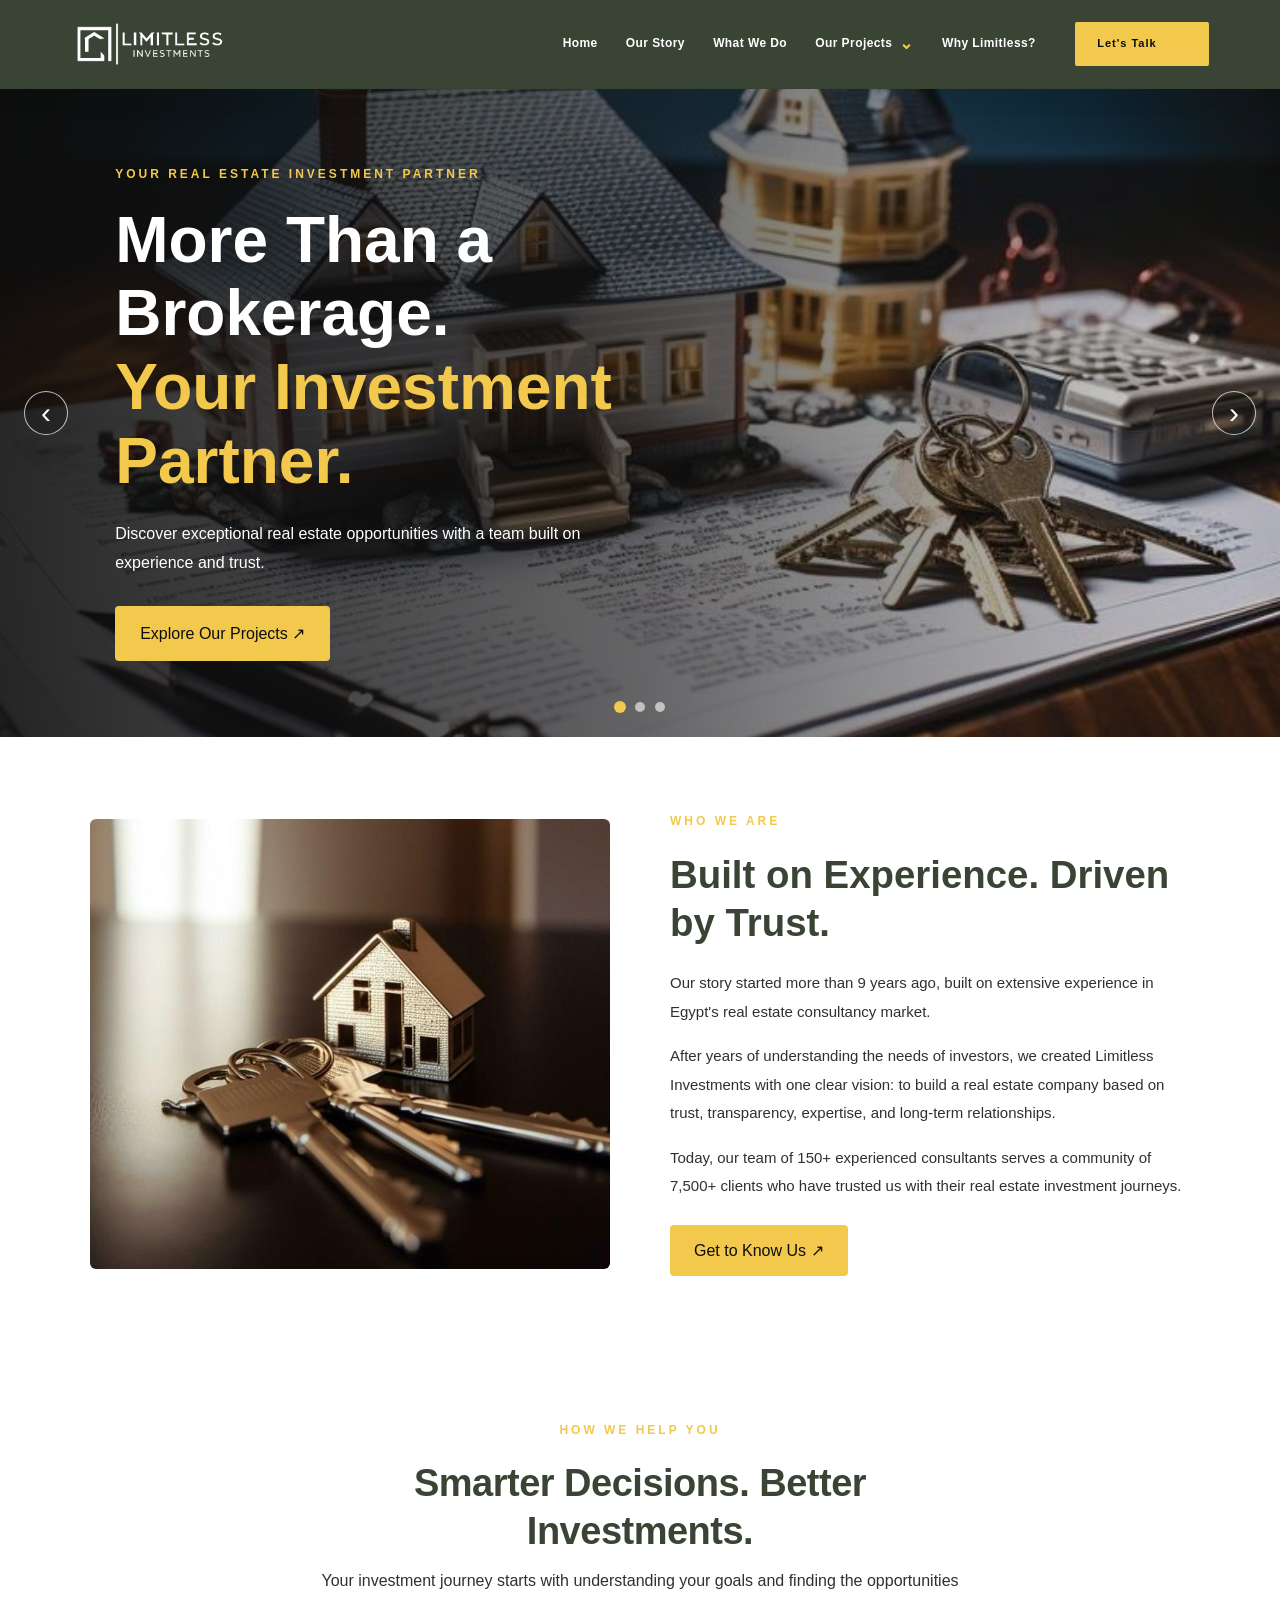
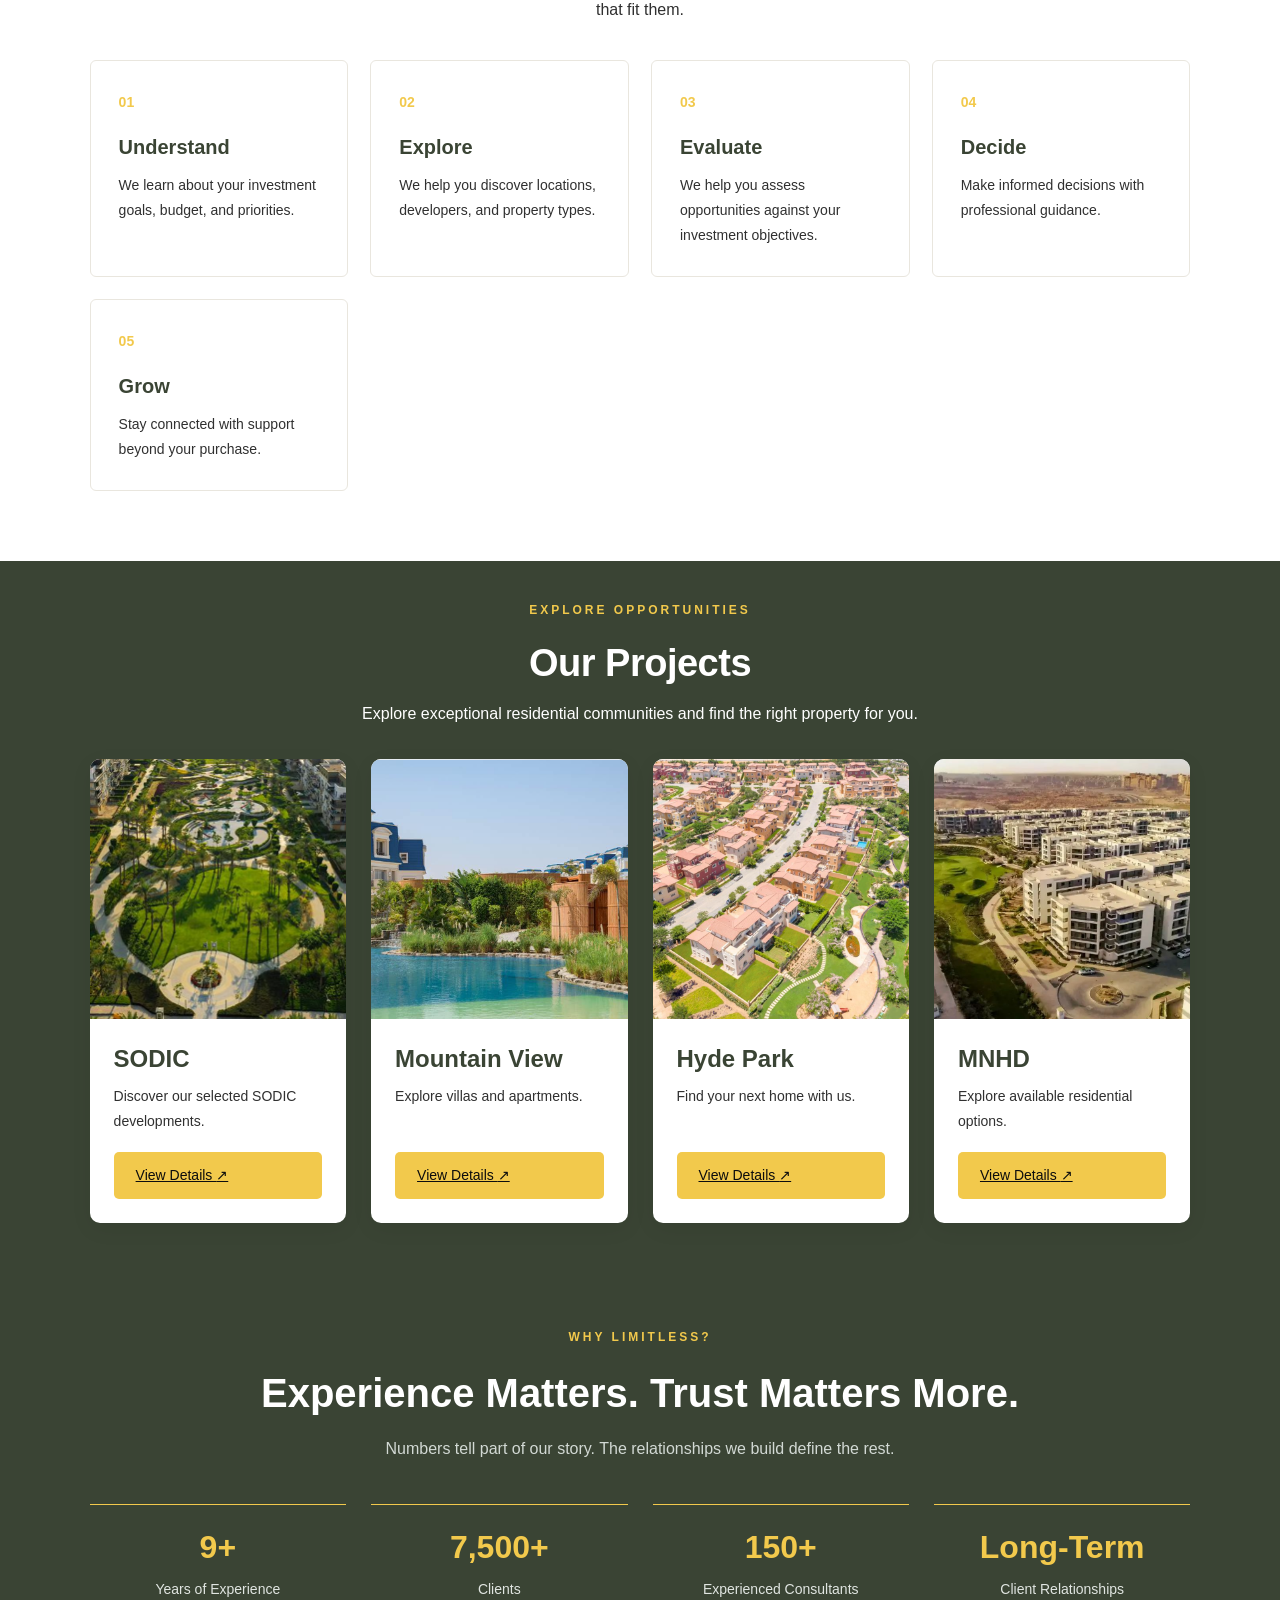
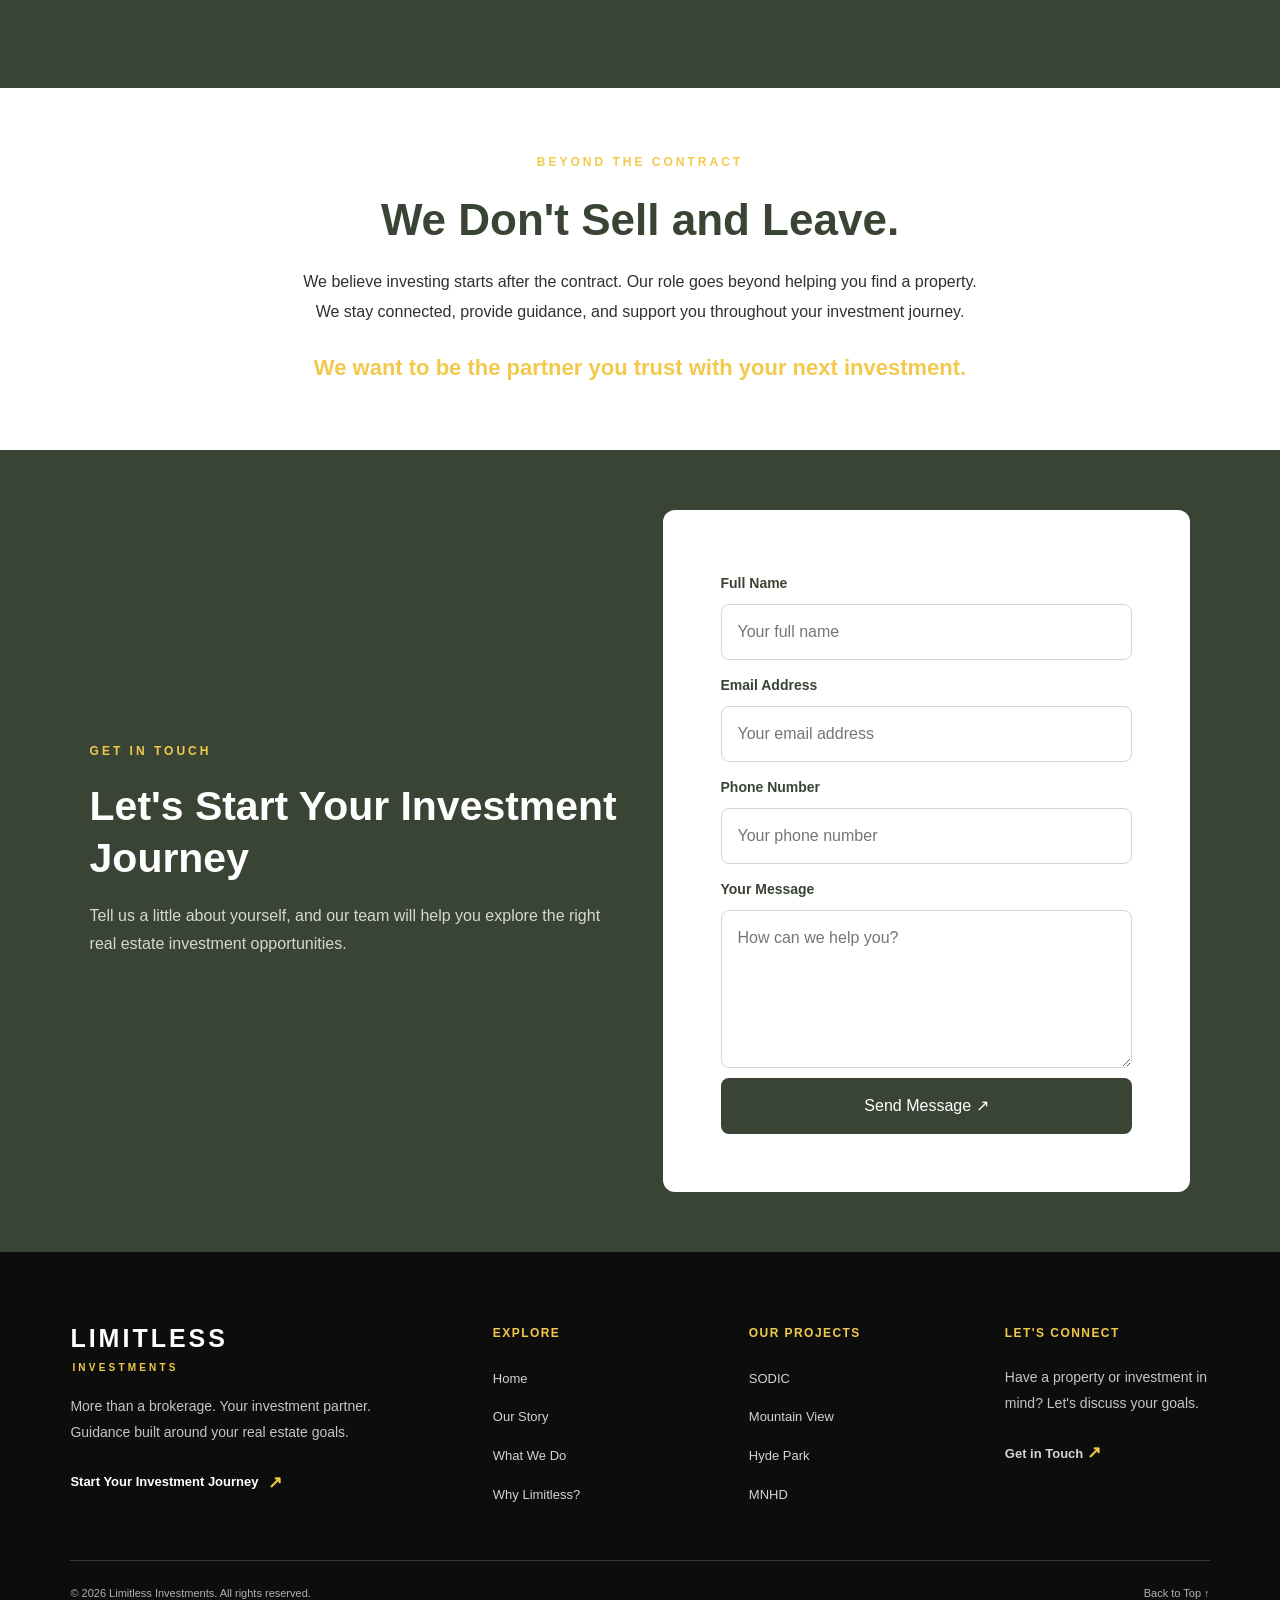
<file: index.html>
<!DOCTYPE html>
<html lang="en">
<head>
    <meta charset="UTF-8">
    <meta name="viewport" content="width=device-width, initial-scale=1.0">
    <title>Limitless Investments | Your Investment Partner</title>
    <link rel="stylesheet" href="style2.css">
</head>

<body>

    <!-- Navigation -->
    <header class="site-header">
        <nav class="navbar" aria-label="Main navigation">

            <a href="#" class="logo">
        <img src="image/Limitless_logo.png" alt="Limitless Investments Logo">
            </a>

            <button class="menu-toggle"
                    type="button"
                    aria-label="Open navigation menu"
                    aria-expanded="false"
                    aria-controls="primary-navigation">
                <span></span>
                <span></span>
                <span></span>
            </button>

            <div class="nav-panel" id="primary-navigation">

                <ul class="nav-links">
                    <li><a href="#home">Home</a></li>
                    <li><a href="#story">Our Story</a></li>
                    <li><a href="#services">What We Do</a></li>

                    <li class="has-dropdown">
                        <a href="#projects"
                           class="projects-menu-link"
                           aria-haspopup="true"
                           aria-expanded="false">
                            Our Projects
                            <span class="dropdown-chevron" aria-hidden="true">⌄</span>
                        </a>

                        <ul class="dropdown-menu">
                            <li><a href="Sodic.html?project=sodic">SODIC</a></li>
                            <li><a href="Mountain-View.html">Mountain View</a></li>
                            <li><a href="Hyde-Park.html">Hyde Park</a></li>
                            <li><a href="MNHD.html">MNHD</a></li>
                        </ul>
                    </li>

                    <li><a href="#why-us">Why Limitless?</a></li>
                </ul>

                <a href="#contact" class="nav-btn">
                    Let's Talk <span aria-hidden="true">↗</span>
                </a>

            </div>
        </nav>
    </header>

    <main>


        
<!-- Home Hero Slider -->
<section class="hero home-slider" id="home">

    <div class="home-slide active"
         style="background-image: url('image/H1.jpeg')">
        <div class="home-overlay"></div>
        <div class="home-slide-content">
            <p class="eyebrow">YOUR REAL ESTATE INVESTMENT PARTNER</p>
            <h1>More Than a Brokerage.<br>
                <span>Your Investment Partner.</span>
            </h1>
            <p class="home-slide-description">
                Discover exceptional real estate opportunities
                with a team built on experience and trust.
            </p>
            <a href="#projects" class="primary-btn">Explore Our Projects ↗</a>
        </div>
    </div>

    <div class="home-slide"
         style="background-image: url('image/H2.jpeg')">
        <div class="home-overlay"></div>
        <div class="home-slide-content">
            <p class="eyebrow">INVEST WITH CONFIDENCE</p>
            <h1>Your Future.<br>
                <span>Your Next Opportunity.</span>
            </h1>
            <p class="home-slide-description">
                Find the right property with professional guidance
                at every step of your investment journey.
            </p>
            <a href="#projects" class="primary-btn">Discover Opportunities ↗</a>
        </div>
    </div>

    <div class="home-slide"
         style="background-image: url('image/H3.jpeg')">
        <div class="home-overlay"></div>
        <div class="home-slide-content">
            <p class="eyebrow">BUILT ON EXPERIENCE. DRIVEN BY TRUST.</p>
            <h1>Find Your Place.<br>
                <span>Build Your Future.</span>
            </h1>
            <p class="home-slide-description">
                Explore distinctive communities and real estate
                opportunities selected around your goals.
            </p>
            <a href="#contact" class="primary-btn">Let's Talk ↗</a>
        </div>
    </div>

    <button class="home-arrow home-prev"
            type="button" aria-label="Previous slide">‹</button>
    <button class="home-arrow home-next"
            type="button" aria-label="Next slide">›</button>

    <div class="home-dots">
        <button type="button" class="home-dot active" aria-label="Slide 1"></button>
        <button type="button" class="home-dot" aria-label="Slide 2"></button>
        <button type="button" class="home-dot" aria-label="Slide 3"></button>
    </div>
    


</section>


        <!-- Our Story -->
        <section class="about" id="story">

            <div class="about-image">
                <img src="image/home.jpeg"
                     alt="Modern real estate development">
            </div>

            <div class="about-content">
                <p class="eyebrow">WHO WE ARE</p>

                <h2>Built on Experience. Driven by Trust.</h2>

                <p>
                    Our story started more than 9 years ago,
                    built on extensive experience in Egypt's
                    real estate consultancy market.
                </p>

                <p>
                    After years of understanding the needs of
                    investors, we created Limitless Investments
                    with one clear vision: to build a real estate
                    company based on trust, transparency,
                    expertise, and long-term relationships.
                </p>

                <p>
                    Today, our team of 150+ experienced consultants
                    serves a community of 7,500+ clients who have
                    trusted us with their real estate investment journeys.
                </p>

                <a href="#contact" class="about-btn">
                    Get to Know Us <span aria-hidden="true">↗</span>
                </a>
            </div>

        </section>

        <!-- Services -->
        <section class="services" id="services">

            <div class="section-heading">
                <p class="eyebrow">HOW WE HELP YOU</p>

                <h2>Smarter Decisions. Better Investments.</h2>

                <p>
                    Your investment journey starts with understanding
                    your goals and finding the opportunities that fit them.
                </p>
            </div>

            <div class="services-grid">

                <div class="service-card">
                    <span>01</span>
                    <h3>Understand</h3>
                    <p>We learn about your investment goals, budget, and priorities.</p>
                </div>

                <div class="service-card">
                    <span>02</span>
                    <h3>Explore</h3>
                    <p>We help you discover locations, developers, and property types.</p>
                </div>

                <div class="service-card">
                    <span>03</span>
                    <h3>Evaluate</h3>
                    <p>We help you assess opportunities against your investment objectives.</p>
                </div>

                <div class="service-card">
                    <span>04</span>
                    <h3>Decide</h3>
                    <p>Make informed decisions with professional guidance.</p>
                </div>

                <div class="service-card">
                    <span>05</span>
                    <h3>Grow</h3>
                    <p>Stay connected with support beyond your purchase.</p>
                </div>

            </div>
        </section>

        <!-- Projects -->
        <section class="projects" id="projects">

            <div class="section-heading">
                <p class="eyebrow">EXPLORE OPPORTUNITIES</p>
                <h2>Our Projects</h2>

                <p>
                    Explore exceptional residential communities
                    and find the right property for you.
                </p>
            </div>

            <div class="projects-grid">

                <article class="project-card">
                    <img src="image/Sodic.png" alt="SODIC development">

                    <div class="project-info">
                        <h3>SODIC</h3>
                        <p>Discover our selected SODIC developments.</p>

                        <a class="details-btn" href="Sodic.html?project=sodic">
                            View Details <span aria-hidden="true">↗</span>
                        </a>
                    </div>
                </article>

                <article class="project-card">
                    <img src="image/Mountain_View.png" alt="Mountain View development">

                    <div class="project-info">
                        <h3>Mountain View</h3>
                        <p>Explore villas and apartments.</p>

                        <a class="details-btn" href="Mountain-View.html">
                            View Details <span aria-hidden="true">↗</span>
                        </a>
                    </div>
                </article>

                <article class="project-card">
                    <img src="image/hyde_park.png" alt="Hyde Park development">

                    <div class="project-info">
                        <h3>Hyde Park</h3>
                        <p>Find your next home with us.</p>

                        <a class="details-btn" href="Hyde-Park.html">
                            View Details <span aria-hidden="true">↗</span>
                        </a>
                    </div>
                </article>

                <article class="project-card">
                    <img src="image/MNHD.png" alt="MNHD development">

                    <div class="project-info">
                        <h3>MNHD</h3>
                        <p>Explore available residential options.</p>

                        <a class="details-btn" href="MNHD.html">
                            View Details <span aria-hidden="true">↗</span>
                        </a>
                    </div>
                </article>

            </div>
        </section>

        <!-- Why Limitless -->
        <section class="why-us" id="why-us">

            <p class="eyebrow">WHY LIMITLESS?</p>

            <h2>Experience Matters. Trust Matters More.</h2>

            <p class="why-description">
                Numbers tell part of our story.
                The relationships we build define the rest.
            </p>

            <div class="stats-grid">

                <div class="stat">
                    <h3>9+</h3>
                    <p>Years of Experience</p>
                </div>

                <div class="stat">
                    <h3>7,500+</h3>
                    <p>Clients</p>
                </div>

                <div class="stat">
                    <h3>150+</h3>
                    <p>Experienced Consultants</p>
                </div>

                <div class="stat">
                    <h3>Long-Term</h3>
                    <p>Client Relationships</p>
                </div>

            </div>
        </section>

        <!-- Commitment -->
        <section class="commitment">

            <p class="eyebrow">BEYOND THE CONTRACT</p>

            <h2>We Don't Sell and Leave.</h2>

            <p>
                We believe investing starts after the contract.
                Our role goes beyond helping you find a property.
                We stay connected, provide guidance, and support
                you throughout your investment journey.
            </p>

            <h3>
                We want to be the partner you trust with your next investment.
            </h3>

        </section>

        <!-- Contact -->
        <section class="contact" id="contact">

            <div class="contact-info">
                <p class="eyebrow">GET IN TOUCH</p>

                <h2>Let's Start Your Investment Journey</h2>

                <p>
                    Tell us a little about yourself, and our team
                    will help you explore the right real estate
                    investment opportunities.
                </p>
            </div>

            <div class="contact-form-wrapper">

                <form action="https://formspree.io/f/xljjggyj"
                      method="POST"
                      class="contact-form">

                    <label for="name">Full Name</label>
                    <input type="text"
                           id="name"
                           name="name"
                           placeholder="Your full name"
                           autocomplete="name"
                           required>

                    <label for="email">Email Address</label>
                    <input type="email"
                           id="email"
                           name="email"
                           placeholder="Your email address"
                           autocomplete="email"
                           required>

                    <label for="phone">Phone Number</label>
                    <input type="tel"
                           id="phone"
                           name="phone"
                           placeholder="Your phone number"
                           autocomplete="tel"
                           required>

                    <label for="message">Your Message</label>
                    <textarea id="message"
                              name="message"
                              placeholder="How can we help you?"
                              rows="5"
                              required></textarea>

                    <button type="submit">
                        Send Message <span aria-hidden="true">↗</span>
                    </button>

                </form>
            </div>
        </section>

    </main>

    <!-- Footer -->
    <footer class="site-footer">

        <div class="footer-main">

            <div class="footer-brand">

                <a href="#home"
                   class="logo footer-wordmark"
                   aria-label="Limitless Investments home">

                    <span class="logo-main">LIMITLESS</span>
                    <span class="logo-sub">INVESTMENTS</span>
                </a>

                <p class="footer-brand-copy">
                    More than a brokerage. Your investment partner.
                    Guidance built around your real estate goals.
                </p>

                <a class="footer-cta" href="#contact">
                    Start Your Investment Journey
                    <span aria-hidden="true">↗</span>
                </a>

        

            </div>

            <div class="footer-column">
                <h2>Explore</h2>

                <ul>
                    <li><a href="#home">Home</a></li>
                    <li><a href="#story">Our Story</a></li>
                    <li><a href="#services">What We Do</a></li>
                    <li><a href="#why-us">Why Limitless?</a></li>
                </ul>
            </div>

            <div class="footer-column">
                <h2>Our Projects</h2>

                <ul>
                    <li><a href="Sodic.html?project=sodic">SODIC</a></li>
                    <li><a href="Mountain-View.html">Mountain View</a></li>
                    <li><a href="Hyde-Park.html">Hyde Park</a></li>
                    <li><a href="MNHD.html">MNHD</a></li>
                </ul>
            </div>

            <div class="footer-column footer-contact">
                <h2>Let's Connect</h2>

                <p>
                    Have a property or investment in mind?
                    Let's discuss your goals.
                </p>

                <a class="footer-contact-link" href="#contact">
                    Get in Touch <span aria-hidden="true">↗</span>
                </a>
            </div>

        </div>

        <div class="footer-bottom">
            <p>© 2026 Limitless Investments. All rights reserved.</p>
            <a href="#home">Back to Top ↑</a>
        </div>
         </footer>
            <!-- JavaScript -->

 <script src="script.js">
    
 </script> 
    
</body>
</html>
</file>
<file: style2.css>
* {

    margin: 0;

    padding: 0;

    box-sizing: border-box;

}

html {

    scroll-behavior: smooth;

    scroll-padding-top: 20px;

}

body {

    font-family: Arial, sans-serif;

    background-color: #FFFFFF;

    color: #3A4434;

    line-height: 1.6;

    -webkit-font-smoothing: antialiased;

}


a,

button,

input,

textarea {

    font-family: inherit;

}

a,

button {

    -webkit-tap-highlight-color: transparent;

}

button {

    cursor: pointer;

}

::selection {

    background-color: #3A4434;

    color: #ffffff;

}

/* ========================================

   NAVBAR

======================================== */

.navbar {

    display: flex;

    justify-content: space-between;

    align-items: center;

    gap: 25px;

    padding: 22px 7%;

    background-color: #FFFFFF;

}

.logo img {
    width: 160px;
    height: auto;
    display: block;
    object-fit: contain;
}



.logo span {

    display: block;

    font-size: 10px;

    letter-spacing: 5px;

    margin-top: 5px;

}

.nav-links {

    display: flex;

    align-items: center;

    gap: 30px;

    list-style: none;

}

.nav-links a {

    text-decoration: none;

    color: #3A4434;

    font-size: 14px;

    transition: color 0.3s ease;

}

.nav-links a:hover {

    color: #F2C94C;

}

.nav-btn {

    display: inline-block;

    text-decoration: none;

    background-color: #3A4434;

    color: #ffffff;

    padding: 12px 22px;

    border-radius: 4px;

    white-space: nowrap;

    transition: background-color 0.3s ease,

                transform 0.3s ease;

}

.nav-btn:hover {

    background-color: #F2C94C;

    transform: translateY(-2px);

}

/* ========================================

   HERO SECTION

======================================== */

.hero {

    min-height: 80vh;

    display: flex;

    align-items: center;

    gap: 50px;

    padding: 60px 7%;

}

.hero-content {

    flex: 1;

    min-width: 0;

}

.eyebrow {

    color: #F2C94C;

    font-size: 12px;

    letter-spacing: 3px;

    font-weight: bold;

    margin-bottom: 20px;

}

.hero h1 {

    font-size: clamp(38px, 4.2vw, 62px);

    line-height: 1.15;

    margin-bottom: 25px;

}

.hero h1 span {

    color: #F2C94C;

}

.hero-description {

    color: #303030;

    font-size: 16px;

    line-height: 1.9;

    max-width: 500px;

    margin-bottom: 30px;

}

.primary-btn {

    display: inline-block;

    text-decoration: none;

    background-color: #3A4434;

    color: #ffffff;

    padding: 15px 25px;

    border-radius: 4px;

    transition: background-color 0.3s ease,

                transform 0.3s ease;

}

.primary-btn:hover {

    background-color: #F2C94C;

    transform: translateY(-2px);

}

.hero-image {

    flex: 1;

    min-width: 0;

    height: 500px;

    overflow: hidden;

    border-radius: 4px;

}

.hero-image img {

    width: 100%;

    height: 100%;

    object-fit: cover;

}

/* ========================================

   ABOUT / OUR STORY

======================================== */

.about {

    display: grid;

    grid-template-columns: 1fr 1fr;

    align-items: center;

    gap: 60px;

    padding: 75px 7%;

    background-color: #ffffff;

}

.about-image {

    height: 450px;

    overflow: hidden;

    border-radius: 6px;

}

.about-image img {

    width: 100%;

    height: 100%;

    object-fit: cover;

    transition: transform 0.5s ease;

}

.about-image:hover img {

    transform: scale(1.03);

}

.about-content h2 {

    font-size: clamp(30px, 3vw, 40px);

    line-height: 1.25;

    margin-bottom: 22px;

    color: #3A4434;

}

.about-content p:not(.eyebrow) {

    color: #303030;

    font-size: 15px;

    line-height: 1.9;

    margin-bottom: 16px;

}

.about-btn {

    display: inline-block;

    margin-top: 8px;

    padding: 13px 24px;

    background-color: #3A4434;

    color: #ffffff;

    text-decoration: none;

    border-radius: 4px;

    transition: background-color 0.3s ease,

                transform 0.3s ease;

}

.about-btn:hover {

    background-color: #F2C94C;

    transform: translateY(-2px);

}

/* ========================================

   SHARED SECTION HEADINGS

======================================== */

.section-heading {

    max-width: 650px;

    margin: 0 auto 35px;

    text-align: center;

}

.section-heading h2 {

    font-size: clamp(30px, 3vw, 38px);

    line-height: 1.25;

    letter-spacing: -0.5px;

    color: #3A4434;

    margin: 12px 0;

}

.section-heading > p:last-child {

    color: #303030;

    line-height: 1.8;

}

/* ========================================

   SERVICES

======================================== */

.services {

    padding: 70px 7%;

    background-color: #FFFFFF;

}

.services-grid {

    display: grid;

    grid-template-columns: repeat(3, minmax(0, 1fr));

    gap: 22px;

}

.service-card {

    padding: 28px;

    background-color: #ffffff;

    border: 1px solid #e9e6de;

    border-radius: 6px;

    transition: transform 0.3s ease,

                box-shadow 0.3s ease;

}

.service-card:hover {

    transform: translateY(-5px);

    box-shadow: 0 12px 30px #3A443412;

}

.service-card span {

    color: #F2C94C;

    font-size: 14px;

    font-weight: bold;

}

.service-card h3 {

    margin: 16px 0 10px;

    color: #3A4434;

    font-size: 20px;

}

.service-card p {

    color: #303030;

    line-height: 1.8;

    font-size: 14px;

}

/* ========================================

   OUR PROJECTS

======================================== */

.projects {

    padding: 40px 7%;

    background-color: #6B705C;

}

.projects .section-heading {

    margin-bottom: 30px;

}

.projects-grid {

    display: grid;

    grid-template-columns: repeat(2, minmax(0, 1fr));

    gap: 25px;

    margin-top: 25px;

}

.project-card {

    min-width: 0;

    overflow: hidden;

    background-color: #ffffff;

    border-radius: 10px;

    box-shadow: 0 6px 22px rgba(0, 0, 0, 0.06);

    transition: transform 0.3s ease,

                box-shadow 0.3s ease;

}

.project-card:hover {

    transform: translateY(-5px);

    box-shadow: 0 12px 30px rgba(0, 0, 0, 0.10);

}

.project-card img {

    width: 100%;

    height: 260px;

    object-fit: cover;

    display: block;

    transition: transform 0.4s ease;

}

.project-card:hover img {

    transform: scale(1.02);

}

.project-info {

    padding: 24px;

}

.project-info h3 {

    color: #3A4434;

    font-size: 24px;

    line-height: 1.3;

    margin-bottom: 10px;

}

.project-info p {

    color: #303030;

    line-height: 1.8;

    font-size: 14px;

    margin-bottom: 18px;

}

.details-btn {

    display: inline-block;

    background-color: #3A4434;

    color: #ffffff;

    border: none;

    border-radius: 5px;

    padding: 12px 22px;

    font-size: 14px;

    transition: background-color 0.3s ease,

                transform 0.3s ease;

}

.details-btn:hover {

    background-color: #F2C94C;

    transform: translateY(-2px);

}

.details-btn:active {

    transform: scale(0.98);

}

/* ========================================

   WHY LIMITLESS

======================================== */

.why-us {

    padding: 65px 7%;

    text-align: center;

    background-color: #3A4434;

    color: #ffffff;

}

.why-us h2 {

    font-size: clamp(30px, 3.2vw, 40px);

    line-height: 1.3;

    margin: 12px 0 16px;

}

.why-description {

    color: #d2d9d4;

    line-height: 1.8;

    max-width: 650px;

    margin: 0 auto;

}

.stats-grid {

    display: grid;

    grid-template-columns: repeat(4, minmax(0, 1fr));

    gap: 25px;

    margin-top: 40px;

}

.stat {

    padding: 22px 10px;

    border-top: 1px solid #F2C94C;

}

.stat h3 {

    color: #F2C94C;

    font-size: clamp(24px, 2.5vw, 32px);

    line-height: 1.3;

    margin-bottom: 10px;

}

.stat p {

    color: #e0e5e1;

    font-size: 14px;

}

/* ========================================

   OUR COMMITMENT

======================================== */

.commitment {

    padding: 65px 15%;

    text-align: center;

    background-color: #ffffff;

}

.commitment h2 {

    font-size: clamp(32px, 3.5vw, 44px);

    line-height: 1.25;

    color: #3A4434;

    margin: 15px 0 20px;

}

.commitment > p:not(.eyebrow) {

    max-width: 700px;

    margin: 0 auto 22px;

    color: #303030;

    line-height: 1.9;

}

.commitment h3 {

    color: #F2C94C;

    font-size: 22px;

    line-height: 1.6;

}

/* ========================================

   OUR PROMISE

======================================== */

.promise {

    padding: 60px 7%;

    text-align: center;

    background-color: #FFFFFF;

}

.promise h2 {

    font-size: clamp(32px, 3.5vw, 42px);

    line-height: 1.25;

    color: #3A4434;

    margin: 15px 0;

}

.promise > p:not(.eyebrow) {

    max-width: 650px;

    margin: 0 auto 25px;

    color: #303030;

    line-height: 1.9;

}

/* ========================================

   CONTACT / HOW CAN WE HELP YOU

======================================== */

.contact {

    display: grid;

    grid-template-columns: 1fr 1fr;

    align-items: center;

    gap: 45px;

    padding: 60px 7%;

    background-color: #3A4434;

    color: #ffffff;

}

.contact-info {

    min-width: 0;

}

.contact-info h2 {

    font-size: clamp(30px, 3.2vw, 42px);

    line-height: 1.25;

    margin-bottom: 18px;

}

.contact-info > p:last-child {

    color: #d2d9d4;

    line-height: 1.8;

}

.contact-form {

    min-width: 0;

    background-color: #ffffff;

    color: #3A4434;

    padding: 30px;

    border-radius: 10px;

}

.form-group {

    display: flex;

    flex-direction: column;

    gap: 8px;

    margin-bottom: 18px;

}

.form-group label {

    font-size: 14px;

    font-weight: bold;

}

.form-group input,

.form-group textarea {

    width: 100%;

    padding: 13px;

    border: 1px solid #dddddd;

    border-radius: 5px;

    font-family: inherit;

    font-size: 14px;

    color: #3A4434;

    background-color: #ffffff;

    transition: border-color 0.3s ease,

                box-shadow 0.3s ease;

}

.form-group input::placeholder,

.form-group textarea::placeholder {

    color: #92958f;

}

.form-group input:focus,

.form-group textarea:focus {

    outline: none;

    border-color: #F2C94C;

    box-shadow: 0 0 0 3px rgba(164, 132, 76, 0.15);

}

.form-group textarea {

    resize: vertical;

    min-height: 110px;

}

.submit-btn {

    width: 100%;

    padding: 14px;

    background-color: #F2C94C;

    color: #ffffff;

    border: none;

    border-radius: 5px;

    font-size: 15px;

    transition: background-color 0.3s ease,

                transform 0.3s ease;

}

.submit-btn:hover {

    background-color: #3A4434;

    transform: translateY(-2px);

}

.submit-btn:active {

    transform: scale(0.99);

}

/* ========================================

   PROJECT DETAILS SUPPORT

======================================== */

.project-description {

    color: #303030;

    line-height: 1.8;

    margin: 15px 0 25px;

}

.project-facts {

    display: grid;

    grid-template-columns: repeat(2, minmax(0, 1fr));

    gap: 15px;

    margin-bottom: 30px;

}

.project-facts div {

    background-color: #ffffff;

    padding: 18px;

    border-radius: 8px;

}

.project-facts span {

    display: block;

    color: #303030;

    font-size: 13px;

    margin-bottom: 8px;

}

.project-facts strong {

    color: #3A4434;

}

.payment-heading {

    color: #3A4434;

    margin-bottom: 18px;

}

/* ========================================

   ACCESSIBILITY

======================================== */

a:focus-visible,

button:focus-visible,

input:focus-visible,

textarea:focus-visible {

    outline: 2px solid #F2C94C;

    outline-offset: 3px;

}

/* ========================================

   TABLET

======================================== */

@media (max-width: 900px) {

    .navbar {

        flex-wrap: wrap;

        padding: 20px 5%;

    }

    .nav-links {

        gap: 18px;

    }

    .hero {

        gap: 30px;

        padding: 45px 5%;

    }

    .about {

        gap: 35px;

        padding: 60px 5%;

    }

    .services,

    .projects {

        padding-left: 5%;

        padding-right: 5%;

    }

    .contact {

        gap: 30px;

        padding-left: 5%;

        padding-right: 5%;

    }

    .commitment {

        padding-left: 8%;

        padding-right: 8%;

    }

}

/* ========================================

   MOBILE

======================================== */

@media (max-width: 768px) {

    .navbar {

        justify-content: center;

        gap: 18px;

    }

    .logo {

        font-size: 21px;

    }

    .nav-links {

        justify-content: center;

        flex-wrap: wrap;

        gap: 14px 20px;

        width: 100%;

    }

    .nav-links a {

        font-size: 13px;

    }

    .nav-btn {

        padding: 10px 18px;

    }

    .hero {

        min-height: auto;

        flex-direction: column;

        align-items: stretch;

        gap: 30px;

        padding: 45px 5%;

    }

    .hero h1 {

        font-size: clamp(34px, 8vw, 46px);

    }

    .hero-image {

        width: 100%;

        height: 320px;

    }

    .about {

        grid-template-columns: 1fr;

        gap: 28px;

        padding: 50px 5%;

    }

    .about-image {

        height: 320px;

    }

    .about-content h2 {

        font-size: 32px;

    }

    .services {

        padding: 50px 5%;

    }

    .section-heading {

        margin-bottom: 28px;

    }

    .section-heading h2 {

        font-size: 30px;

    }

    .services-grid {

        grid-template-columns: repeat(2, minmax(0, 1fr));

        gap: 15px;

    }

    .service-card {

        padding: 22px;

    }

    .projects {

        padding: 35px 5%;

    }

    .projects-grid {

        grid-template-columns: 1fr;

        gap: 20px;

        margin-top: 25px;

    }

    .project-card img {

        height: 240px;

    }

    .why-us {

        padding: 50px 5%;

    }

    .why-us h2 {

        font-size: 30px;

    }

    .stats-grid {

        grid-template-columns: repeat(2, minmax(0, 1fr));

        gap: 15px;

        margin-top: 30px;

    }

    .commitment {

        padding: 50px 6%;

    }

    .commitment h2 {

        font-size: 32px;

    }

    .commitment h3 {

        font-size: 20px;

    }

    .promise {

        padding: 50px 5%;

    }

    .promise h2 {

        font-size: 32px;

    }

    .contact {

        grid-template-columns: 1fr;

        gap: 28px;

        padding: 45px 5%;

    }

    .contact-info h2 {

        font-size: 32px;

    }

    .contact-form {

        padding: 24px;

    }

}

/* ========================================

   SMALL MOBILE

======================================== */

@media (max-width: 480px) {

    .nav-links {

        gap: 12px;

    }

    .nav-links a {

        font-size: 12px;

    }

    .hero h1 {

        font-size: 34px;

    }

    .hero-image {

        height: 260px;

    }

    .services-grid {

        grid-template-columns: 1fr;

    }

    .project-card img {

        height: 210px;

    }

    .project-info {

        padding: 20px;

    }

    .project-info h3 {

        font-size: 22px;

    }

    .stats-grid {

        grid-template-columns: 1fr 1fr;

        gap: 10px;

    }

    .stat {

        padding: 18px 6px;

    }

    .contact-form {

        padding: 20px;

    }

    .project-facts {

        grid-template-columns: 1fr;

    }

}

/* Respect reduced motion preferences */

@media (prefers-reduced-motion: reduce) {

    *,

    *::before,

    *::after {

        scroll-behavior: auto !important;

        transition-duration: 0.01ms !important;

        animation-duration: 0.01ms !important;

    }

}

/* ========================================

   MOBILE RESPONSIVE FIX

======================================== */

/* Tablets and smaller screens */

@media (max-width: 768px) {

    /* Navbar */

    .navbar {

        flex-wrap: wrap;

        justify-content: center;

        gap: 18px;

        padding: 20px 5%;

    }

    .logo {

        text-align: center;

    }

    .nav-links {

        width: 100%;

        display: flex;

        justify-content: center;

        flex-wrap: wrap;

        gap: 14px 18px;

    }

    .nav-btn {

        padding: 10px 18px;

    }

    /* Hero */

    .hero {

        min-height: auto;

        flex-direction: column;

        padding: 40px 5%;

        gap: 25px;

    }

    .hero-content,

    .hero-image {

        width: 100%;

    }

    .hero h1 {

        font-size: clamp(32px, 8vw, 44px);

    }

    .hero-image {

        height: 280px;

    }

    /* Our Story */

    .about {

        grid-template-columns: 1fr;

        gap: 25px;

        padding: 45px 5%;

    }

    .about-image {

        height: 280px;

    }

    .about-content h2 {

        font-size: 30px;

    }

    /* Section headings */

    .section-heading {

        margin-bottom: 25px;

    }

    .section-heading h2 {

        font-size: 29px;

    }

    /* Services */

    .services {

        padding: 45px 5%;

    }

    .services-grid {

        grid-template-columns: repeat(2, minmax(0, 1fr));

        gap: 14px;

    }

    .service-card {

        padding: 20px;

    }

    /* Projects */

    .projects {

        padding: 35px 5%;

    }

    .projects-grid {

        grid-template-columns: 1fr;

        gap: 20px;

        margin-top: 25px;

    }

    .project-card img {

        height: 230px;

    }

    .project-info {

        padding: 20px;

    }

    /* Why Limitless */

    .why-us {

        padding: 45px 5%;

    }

    .stats-grid {

        grid-template-columns: repeat(2, minmax(0, 1fr));

        gap: 15px;

    }

    /* Commitment */

    .commitment {

        padding: 45px 6%;

    }

    .commitment h2 {

        font-size: 32px;

    }

    /* Promise */

    .promise {

        padding: 45px 5%;

    }

    .promise h2 {

        font-size: 31px;

    }

    /* Contact */

    .contact {

        grid-template-columns: 1fr;

        gap: 25px;

        padding: 40px 5%;

    }

    .contact-info h2 {

        font-size: 31px;

    }

    .contact-form {

        padding: 22px;

    }

}

/* Small phones */

@media (max-width: 480px) {

    .nav-links {

        gap: 12px;

    }

    .nav-links a {

        font-size: 12px;

    }

    .hero h1 {

        font-size: 32px;

    }

    .hero-image {

        height: 230px;

    }

    .services-grid {

        grid-template-columns: 1fr;

    }

    .project-card img {

        height: 200px;

    }

    .project-info h3 {

        font-size: 22px;

    }

    .stats-grid {

        grid-template-columns: repeat(2, minmax(0, 1fr));

    }

    .contact-form {

        padding: 18px;

    }

    .form-group input,

    .form-group textarea {

        font-size: 16px;

    }

    .primary-btn,

    .about-btn,

    .nav-btn,

    .details-btn {

        max-width: 100%;

    }

}

/* =========================

   MOBILE RESPONSIVENESS

========================= */

* {

    box-sizing: border-box;

}

html {

    width: 100%;

    overflow-x: clip;

}

img {

    max-width: 100%;

    height: auto;

}

@media (max-width: 768px) {

    /* General layout */

    main,

    section {

        max-width: 100%;

    }

    .about,

    .services,

    .projects,

    .why-us,

    .commitment,

    .promise,

    .contact {

        padding: 50px 5%;

    }

    /* Navbar */

    .navbar {

        padding: 15px 5%;

        gap: 15px;

    }

    .logo {

        max-width: 100%;

        font-size: 20px;

    }

    /* Hero */

    .hero {

        min-height: auto;

        padding: 70px 5%;

    }

    .hero-content {

        width: 100%;

        max-width: 100%;

    }

    .hero h1 {

        font-size: clamp(30px, 7vw, 42px);

        line-height: 1.2;

        overflow-wrap: break-word;

    }

    .hero p {

        font-size: 16px;

        line-height: 1.7;

    }

    /* Section headings */

    .section-heading {

        max-width: 100%;

        margin-bottom: 30px;

    }

    .section-heading h2 {

        font-size: clamp(25px, 6vw, 32px);

        line-height: 1.3;

    }

    /* Grids */

    .services-grid,

    .projects-grid {

        grid-template-columns: minmax(0, 1fr);

        gap: 20px;

    }

    .project-card,

    .service-card {

        min-width: 0;

        width: 100%;

    }

    /* Contact section */

    .contact {

        grid-template-columns: minmax(0, 1fr);

        gap: 30px;

    }

    .contact input,

    .contact textarea,

    .contact select {

        width: 100%;

        max-width: 100%;

        font-size: 16px;

    }

    /* Buttons */

    button,

    .btn {

        max-width: 100%;

        white-space: normal;

    }

}

/* Small phones */

@media (max-width: 480px) {

    .hero {

        padding: 50px 5%;

    }

    .hero h1 {

        font-size: 30px;

    }

    .about,

    .services,

    .projects,

    .why-us,

    .commitment,

    .promise,

    .contact {

        padding: 40px 5%;

    }

    .section-heading h2 {

        font-size: 25px;

    }

    .projects-grid,

    .services-grid {

        grid-template-columns: minmax(0, 1fr);

    }

}

/* =========================

   OUR TEAM SECTION

========================= */

.team-section {

    padding: 90px 5%;

    background-color: #FFFFFF;

    overflow: hidden;

}

.team-heading {

    text-align: center;

    margin-bottom: 45px;

}

.team-label {

    color: #F2C94C;

    font-size: 13px;

    letter-spacing: 4px;

    margin-bottom: 12px;

}

.team-heading h2 {

    color: #3A4434;

    font-size: 52px;

    margin: 0 0 12px;

    font-family: Georgia, serif;

}

.team-subtitle {

    color: #303030;

    font-size: 18px;

    margin-bottom: 25px;

}

.team-line {

    display: block;

    width: 65px;

    height: 2px;

    background-color: #F2C94C;

    margin: 0 auto;

}

/* Tablet */

@media (max-width: 1000px) {

    .team-grid {

        grid-template-columns: repeat(2, minmax(0, 1fr));

        gap: 20px;

    }

    .team-heading h2 {

        font-size: 44px;

    }

}

/* Mobile */

@media (max-width: 600px) {

    .team-section {

        padding: 60px 16px;

    }

    .team-heading {

        margin-bottom: 30px;

    }

    .team-label {

        font-size: 11px;

        letter-spacing: 3px;

    }

    .team-heading h2 {

        font-size: 36px;

    }

    .team-subtitle {

        font-size: 15px;

    }

    .team-grid {

        grid-template-columns: repeat(2, minmax(0, 1fr));

        gap: 12px;

    }

    .team-card {

        padding: 10px;

        border-radius: 12px;

    }

    .team-image {

        margin-bottom: 12px;

    }

    .team-card h3 {

        font-size: 16px;

    }

    .team-card p {

        font-size: 13px;

    }

    .sales-card-wrapper {

        margin-top: 24px;

    }

    .sales-card {

        width: calc((100% - 12px) / 2);

        min-width: 0;

    }

}

/* Very Small Phones */

@media (max-width: 360px) {

    .team-section {

        padding-right: 12px;

        padding-left: 12px;

    }

    .team-grid {

        gap: 9px;

    }

    .team-card {

        padding: 8px;

    }

    .team-card h3 {

        font-size: 14px;

    }

    .team-card p {

        font-size: 12px;

    }

}

/* Contact Form - Responsive */

.contact-form {

    width: 100%;

    max-width: 600px;

    margin: 0 auto;

    display: flex;

    flex-direction: column;

    gap: 12px;

}

.contact-form input,

.contact-form textarea {

    display: block;

    width: 100%;

    max-width: 100%;

    min-width: 0;

    box-sizing: border-box;

    padding: 14px 16px;

    border: 1px solid #d8d8d0;

    border-radius: 8px;

    font: inherit;

    font-size: 16px;

    background: #FFFFFF;

}

.contact-form textarea {

    min-height: 130px;

    resize: vertical;

}

.contact-form input:focus,

.contact-form textarea:focus {

    outline: 2px solid #F2C94C;

    outline-offset: 1px;

}

.contact-form button {

    width: 100%;

    max-width: 100%;

    box-sizing: border-box;

    padding: 15px 20px;

    border: none;

    border-radius: 8px;

    background: #3A4434;

    color: white;

    font: inherit;

    font-size: 16px;

    cursor: pointer;

}

.contact-form button:hover {

    background: #245747;

}

/* Contact Section - Mobile Fix */

@media (max-width: 768px) {

    .contact {

        display: grid;

        grid-template-columns: minmax(0, 1fr);

        gap: 28px;

        padding: 45px 18px;

        width: 100%;

        box-sizing: border-box;

    }

    .contact-info {

        width: 100%;

        min-width: 0;

        margin: 0;

    }

    .contact-info .eyebrow {

        font-size: 11px;

        letter-spacing: 2px;

    }

    .contact-info h2 {

        font-size: clamp(27px, 7vw, 34px);

        line-height: 1.3;

        margin: 12px 0;

        max-width: 100%;

        overflow-wrap: break-word;

    }

    .contact-info > p:last-child {

        max-width: 100%;

        font-size: 15px;

        line-height: 1.7;

    }

    .contact-form-wrapper {

        width: 100%;

        min-width: 0;

        max-width: 100%;

        padding: 20px 16px;

        margin: 0;

        box-sizing: border-box;

        border-radius: 12px;

    }

    .contact-form {

        width: 100%;

        min-width: 0;

        gap: 10px;

    }

    .contact-form label {

        font-size: 14px;

    }

    .contact-form input,

    .contact-form textarea {

        width: 100%;

        min-width: 0;

        max-width: 100%;

        box-sizing: border-box;

        padding: 13px 12px;

        font-size: 16px;

    }

    .contact-form textarea {

        min-height: 120px;

    }

    .contact-form button {

        width: 100%;

        min-height: 48px;

        font-size: 16px;

    }

}

/* Small Phones */

@media (max-width: 380px) {

    .contact {

        padding: 35px 14px;

        gap: 22px;

    }

    .contact-info h2 {

        font-size: 27px;

    }

    .contact-form-wrapper {

        padding: 16px 12px;

    }

}

/* =========================================================

   FINAL RESPONSIVE OVERRIDES

   These rules intentionally come last to override older,

   repeated responsive rules above without changing desktop

   styling unnecessarily.

========================================================= */

body {

    width: 100%;

    overflow-x: clip;

}

main,

section,

header,

nav,

.contact-form-wrapper,

.contact-form {

    min-width: 0;

}

img,

video,

iframe {

    max-width: 100%;

}

/* Contact form: make the wrapper/card visible on desktop and mobile */

.contact-form-wrapper {

    width: 100%;

    min-width: 0;

    padding: 28px;

    background: #FFFFFF;

    border-radius: 12px;

    box-sizing: border-box;

}

.contact-form {

    width: 100%;

    max-width: none;

    margin: 0;

    display: flex;

    flex-direction: column;

    gap: 10px;

}

.contact-form label {

    display: block;

    margin-top: 4px;

    font-size: 14px;

    font-weight: 700;

}

.contact-form input,

.contact-form textarea {

    display: block;

    width: 100%;

    min-width: 0;

    max-width: 100%;

    box-sizing: border-box;

    font-size: 16px;

}

.contact-form button {

    width: 100%;

    min-height: 48px;

}

/* Keep long headings and text from pushing the page wider */

h1, h2, h3, p, a {

    overflow-wrap: anywhere;

}

@media (max-width: 900px) {

    .navbar {

        gap: 18px;

        padding: 18px 5%;

    }

    .nav-links {

        gap: 12px 18px;

    }

    .hero {

        min-height: auto;

        padding: 55px 5%;

    }

    .about {

        gap: 32px;

    }

    .stats-grid {

        gap: 14px;

    }

}

@media (max-width: 768px) {

    html {

        scroll-padding-top: 12px;

    }

    .navbar {

        display: flex;

        flex-direction: column;

        align-items: center;

        justify-content: center;

        gap: 14px;

        padding: 18px 5%;

        text-align: center;

    }

    .logo {

        display: block;

        font-size: 21px;

        line-height: 1.2;

    }

    .logo span {

        font-size: 9px;

        letter-spacing: 4px;

    }

    .nav-links {

        display: flex;

        width: 100%;

        justify-content: center;

        align-items: center;

        flex-wrap: wrap;

        gap: 10px 16px;

        margin: 0;

        padding: 0;

    }

    .nav-links a {

        display: inline-block;

        font-size: 13px;

        padding: 4px 0;

    }

    .nav-btn {

        display: inline-block;

        padding: 10px 18px;

    }

    .hero {

        display: flex;

        flex-direction: column;

        align-items: stretch;

        gap: 22px;

        min-height: auto;

        padding: 48px 5%;

    }

    .hero-content {

        width: 100%;

        max-width: 100%;

    }

    .hero .eyebrow {

        font-size: 10px;

        letter-spacing: 2px;

        margin-bottom: 14px;

    }

    .hero h1 {

        font-size: clamp(30px, 7.5vw, 42px);

        line-height: 1.18;

        margin-bottom: 18px;

    }

    .hero-description {

        font-size: 15px;

        line-height: 1.75;

    }

    .primary-btn,

    .about-btn,

    .details-btn {

        min-height: 44px;

        padding: 12px 18px;

    }

    .about {

        display: grid;

        grid-template-columns: minmax(0, 1fr);

        gap: 26px;

        padding: 48px 5%;

    }

    .about-image {

        width: 100%;

        height: clamp(220px, 62vw, 340px);

    }

    .about-content h2 {

        font-size: clamp(27px, 6.5vw, 34px);

        line-height: 1.25;

    }

    .about-content p:not(.eyebrow) {

        font-size: 15px;

        line-height: 1.8;

    }

    .services,

    .projects,

    .why-us,

    .commitment,

    .promise {

        padding: 48px 5%;

    }

    .section-heading {

        width: 100%;

        max-width: 100%;

        margin-bottom: 28px;

    }

    .section-heading h2,

    .why-us h2 {

        font-size: clamp(26px, 6.5vw, 34px);

        line-height: 1.25;

    }

    .section-heading > p:last-child,

    .why-description {

        font-size: 15px;

        line-height: 1.75;

    }

    .services-grid {

        grid-template-columns: repeat(2, minmax(0, 1fr));

        gap: 14px;

    }

    .service-card {

        padding: 20px 16px;

    }

    .service-card h3 {

        font-size: 18px;

    }

    .service-card p {

        font-size: 14px;

        line-height: 1.7;

    }

    .projects-grid {

        grid-template-columns: minmax(0, 1fr);

        gap: 20px;

    }

    .project-card {

        width: 100%;

        min-width: 0;

    }

    .project-card img {

        width: 100%;

        height: clamp(190px, 58vw, 280px);

        object-fit: cover;

    }

    .project-info {

        padding: 20px;

    }

    .project-info h3 {

        font-size: 22px;

    }

    .stats-grid {

        grid-template-columns: repeat(2, minmax(0, 1fr));

        gap: 12px;

        margin-top: 28px;

    }

    .stat {

        min-width: 0;

        padding: 18px 8px;

    }

    .stat h3 {

        font-size: clamp(21px, 5.5vw, 29px);

        overflow-wrap: anywhere;

    }

    .stat p {

        font-size: 13px;

        line-height: 1.5;

    }

    .commitment h2,

    .promise h2 {

        font-size: clamp(28px, 7vw, 36px);

    }

    .commitment h3 {

        font-size: 19px;

        line-height: 1.5;

    }

    .contact {

        display: grid;

        grid-template-columns: minmax(0, 1fr);

        gap: 24px;

        padding: 42px 5%;

    }

    .contact-info h2 {

        font-size: clamp(28px, 7vw, 36px);

        line-height: 1.25;

    }

    .contact-info > p:last-child {

        font-size: 15px;

        line-height: 1.75;

    }

    .contact-form-wrapper {

        padding: 20px;

    }

    /* Team styles are available if the Team section is present in the HTML */

    .team-section {

        padding: 52px 5%;

    }

    .team-heading h2 {

        font-size: clamp(30px, 8vw, 40px);

        line-height: 1.2;

    }

    .team-subtitle {

        font-size: 15px;

    }

    .team-grid {

        grid-template-columns: repeat(2, minmax(0, 1fr));

        gap: 14px;

    }

    .team-card {

        min-width: 0;

        padding: 12px;

    }

    .team-image {

        width: 100%;

        max-width: 100%;

        height: auto;

        margin-bottom: 12px;

    }

    .team-card h3 {

        font-size: 15px;

        line-height: 1.35;

    }

    .team-card p {

        font-size: 12px;

        line-height: 1.5;

    }

    .sales-card-wrapper {

        display: flex;

        justify-content: center;

        width: 100%;

    }

    .sales-card {

        width: calc((100% - 14px) / 2);

        max-width: 100%;

        min-width: 0;

    }

}

@media (max-width: 480px) {

    .navbar {

        padding: 16px 4%;

        gap: 12px;

    }

    .nav-links {

        gap: 8px 13px;

    }

    .nav-links a {

        font-size: 12px;

    }

    .nav-btn {

        padding: 9px 16px;

        font-size: 14px;

    }

    .hero,

    .about,

    .services,

    .projects,

    .why-us,

    .commitment,

    .promise,

    .contact {

        padding-left: 16px;

        padding-right: 16px;

    }

    .hero {

        padding-top: 42px;

        padding-bottom: 42px;

    }

    .hero h1 {

        font-size: clamp(29px, 8vw, 34px);

    }

    .services-grid {

        grid-template-columns: minmax(0, 1fr);

        gap: 14px;

    }

    .service-card {

        padding: 20px;

    }

    .project-card img {

        height: 210px;

    }

    .stats-grid {

        grid-template-columns: repeat(2, minmax(0, 1fr));

        gap: 10px;

    }

    .contact-form-wrapper {

        padding: 16px 12px;

    }

    .contact-form input,

    .contact-form textarea {

        padding: 13px 12px;

    }

    .team-section {

        padding: 44px 12px;

    }

    .team-grid {

        gap: 10px;

    }

    .team-card {

        padding: 9px;

    }

    .team-card h3 {

        font-size: 13px;

    }

    .team-card p {

        font-size: 11px;

    }

    .sales-card {

        width: calc((100% - 10px) / 2);

    }

}

@media (max-width: 340px) {

    .nav-links {

        column-gap: 10px;

    }

    .nav-links a {

        font-size: 11px;

    }

    .team-grid {

        grid-template-columns: minmax(0, 1fr);

    }

    .sales-card {

        width: 100%;

        max-width: 260px;

    }

}

/* =====================================================

   RESPONSIVE LAYOUT — desktop, tablet, and mobile

   Keep this block at the very end of the stylesheet.

===================================================== */

*,

*::before,

*::after { box-sizing: border-box; }

html { width: 100%; max-width: 100%; overflow-x: clip; }

body { width: 100%; max-width: 100%; margin: 0; overflow-wrap: break-word; }

img, video, iframe { max-width: 100%; }

img { height: auto; }

main, section, header, footer { min-width: 0; }

section { scroll-margin-top: 24px; }

/* Desktop baseline: flexible columns without fixed-width overflow */

.navbar { width: 100%; max-width: 1440px; margin-inline: auto; }

.nav-links { min-width: 0; flex-wrap: wrap; }

.hero { width: 100%; }

.hero-content, .about-content, .about-image, .contact-info,

.contact-form-wrapper, .service-card, .project-card, .stat { min-width: 0; }

.about-image img, .project-card img { display: block; width: 100%; object-fit: cover; }

.services-grid, .projects-grid, .stats-grid, .team-grid {

  grid-template-columns: repeat( auto-fit, minmax(min(100%, 220px), 1fr) );

}

.contact { grid-template-columns: repeat(2, minmax(0, 1fr)); align-items: start; }

.contact-form-wrapper, .contact-form { width: 100%; max-width: 100%; }

.contact-form input, .contact-form textarea, .contact-form select {

  display: block; width: 100%; max-width: 100%; min-width: 0;

}

@media (max-width: 900px) {

  .navbar { flex-wrap: wrap; justify-content: center; gap: 16px 22px; padding: 18px 5%; }

  .logo { flex: 0 0 auto; }

  .nav-links { width: 100%; justify-content: center; gap: 12px 20px; }

  .nav-btn { flex: 0 0 auto; }

  .hero { min-height: auto; gap: 28px; padding: 56px 5%; }

  .about { grid-template-columns: minmax(0, 1fr); gap: 28px; padding: 55px 5%; }

  .about-image { width: 100%; max-height: 420px; }

  .about-image img { max-height: 420px; }

  .contact { grid-template-columns: minmax(0, 1fr); gap: 28px; }

}

@media (max-width: 600px) {

  .navbar { padding: 16px 5%; gap: 14px; }

  .logo { font-size: 20px; letter-spacing: 1.5px; }

  .logo span { font-size: 9px; letter-spacing: 4px; }

  .nav-links { gap: 10px 14px; padding: 0; margin: 0; }

  .nav-links a { font-size: 13px; }

  .nav-btn { padding: 10px 16px; font-size: 14px; }

  .hero { padding: 42px 5%; min-height: 0; }

  .hero h1 { font-size: clamp(30px, 8.5vw, 42px); line-height: 1.16; }

  .eyebrow { font-size: 10px; letter-spacing: 2px; line-height: 1.6; }

  .about, .services, .projects, .why-us, .commitment, .promise, .contact {

    padding: 42px 5%;

  }

  .about-content h2, .section-heading h2, .why-us h2,

  .commitment h2, .promise h2, .contact-info h2 { font-size: clamp(25px, 7vw, 32px); line-height: 1.25; }

  .services-grid, .projects-grid { grid-template-columns: minmax(0, 1fr); gap: 16px; }

  .service-card { padding: 20px; }

  .project-card img { height: auto; aspect-ratio: 16 / 10; }

  .stats-grid { grid-template-columns: repeat(2, minmax(0, 1fr)); gap: 10px; }

  .stat { padding: 18px 10px; }

  .stat h3 { font-size: clamp(22px, 6vw, 32px); }

  .contact-form { padding: 20px; }

  .contact-form button, .contact-form input, .contact-form textarea { font-size: 16px; }

  .project-facts { grid-template-columns: minmax(0, 1fr); }

  .sales-card { width: 100%; max-width: 100%; }

}

@media (max-width: 360px) {

  .nav-links { gap: 9px 11px; }

  .nav-links a { font-size: 12px; }

  .stats-grid { grid-template-columns: minmax(0, 1fr); }

  .contact-form { padding: 16px; }

}

/* User-requested layout refinements: shorter hero banner and vertically centered contact copy */

@media (min-width: 901px) {

  .hero {

    min-height: 62vh;

    padding-top: 42px;

    padding-bottom: 42px;

  }

  .hero h1 {

    font-size: clamp(34px, 3.5vw, 52px);

    line-height: 1.14;

  }

  .contact {

    align-items: center;

  }

  .contact-info {

    align-self: center;

    display: flex;

    flex-direction: column;

    justify-content: center;

    text-align: left;

    height: 100%;

  }

}

@media (max-width: 900px) {

  .hero {

    min-height: 0;

    padding-top: 38px;

    padding-bottom: 38px;

  }

  .hero h1 {

    font-size: clamp(30px, 6vw, 44px);

  }

  .contact-info {

    text-align: left;

  }

}

.project-card {

    display: flex;

    flex-direction: column;

    height: 100%;

}

.project-info {

    display: flex;

    flex-direction: column;

    flex: 1;

}

.project-info .details-btn {

    margin-top: auto;

}

/* =========================================================

   LIMITLESS — PROFESSIONAL NAVIGATION & FOOTER

   Add this code at the VERY END of style2.css

========================================================= */

:root {

    --limitless-green: #3A4434;

    --limitless-green-deep: #0D0D0D;

    --limitless-gold: #F2C94C;

    --limitless-ivory: #FFFFFF;

    --limitless-text: #303a35;

}

/* ================= HEADER & NAVIGATION ================= */

.site-header {

    position: sticky;

    top: 0;

    z-index: 1000;

    width: 100%;

    background: rgba(248, 247, 243, 0.97);

    border-bottom: 1px solid rgba(23, 61, 50, 0.10);

    box-shadow: 0 8px 28px rgba(16, 45, 37, 0.045);

    backdrop-filter: blur(14px);

}

.site-header .navbar {

    width: min(1440px, 100%);

    min-height: 88px;

    margin: 0 auto;

    padding: 16px clamp(22px, 5.5vw, 84px);

    display: flex;

    align-items: center;

    justify-content: space-between;

    gap: 32px;

}

.site-header .logo,

.site-footer .logo {

    display: inline-flex;

    flex-direction: column;

    align-items: flex-start;

    gap: 3px;

    flex-shrink: 0;

    text-decoration: none;

    line-height: 1;

}

.logo-main {

    color: var(--limitless-green);

    font-size: 25px;

    font-weight: 800;

    letter-spacing: 0.12em;

}

.logo-sub {

    color: var(--limitless-gold);

    font-size: 10px;

    font-weight: 700;

    letter-spacing: 0.39em;

    padding-left: 2px;

}

.nav-panel {

    display: flex;

    align-items: center;

    justify-content: flex-end;

    gap: clamp(22px, 3vw, 44px);

}

.site-header .nav-links {

    display: flex;

    align-items: center;

    justify-content: center;

    gap: clamp(18px, 2.2vw, 32px);

    list-style: none;

    padding: 0;

    margin: 0;

}

.site-header .nav-links > li {

    position: relative;

    list-style: none;

}

.site-header .nav-links > li > a {

    display: inline-flex;

    align-items: center;

    gap: 7px;

    padding: 12px 0;

    color: var(--limitless-green);

    font-size: 12px;

    font-weight: 650;

    letter-spacing: 0.035em;

    text-decoration: none;

    white-space: nowrap;

    transition: color 0.2s ease;

}

.site-header .nav-links > li > a:hover,

.site-header .nav-links > li > a:focus-visible {

    color: var(--limitless-gold);

}

/* Projects dropdown */

.dropdown-chevron {

    color: var(--limitless-gold);

    font-size: 17px;

    line-height: 0.7;

    transition: transform 0.2s ease;

}

.has-dropdown:hover .dropdown-chevron,

.has-dropdown:focus-within .dropdown-chevron,

.has-dropdown.dropdown-open .dropdown-chevron {

    transform: rotate(180deg);

}

.dropdown-menu {

    position: absolute;

    top: calc(100% + 10px);

    left: -22px;

    min-width: 220px;

    padding: 10px;

    margin: 0;

    list-style: none;

    background: #fff;

    border: 1px solid rgba(23, 61, 50, 0.10);

    border-radius: 10px;

    box-shadow: 0 18px 45px rgba(16, 45, 37, 0.14);

    opacity: 0;

    visibility: hidden;

    transform: translateY(8px);

    transition:

        opacity 0.2s ease,

        transform 0.2s ease,

        visibility 0.2s ease;

}

.has-dropdown:hover .dropdown-menu,

.has-dropdown:focus-within .dropdown-menu,

.has-dropdown.dropdown-open .dropdown-menu {

    opacity: 1;

    visibility: visible;

    transform: translateY(0);

}

.dropdown-menu li {

    list-style: none;

}

.dropdown-menu a {

    display: block;

    padding: 12px 13px;

    color: var(--limitless-green);

    font-size: 13px;

    text-decoration: none;

    border-radius: 6px;

    transition: 0.2s ease, color 0.2s ease;

}

.dropdown-menu a:hover,

.dropdown-menu a:focus-visible {

    color: var(--limitless-green);

    background: var(--limitless-ivory);

}

/* Let's Talk button */

.site-header .nav-btn {

    display: inline-flex;

    align-items: center;

    justify-content: center;

    gap: 15px;

    min-height: 46px;

    padding: 0 22px;

    color: #fff;

    background: var(--limitless-green);

    border: 1px solid var(--limitless-green);

    border-radius: 3px;

    font-size: 11px;

    font-weight: 700;

    letter-spacing: 0.09em;

    text-decoration: none;

    white-space: nowrap;

    transition:

         0.2s ease,

        border-color 0.2s ease,

        transform 0.2s ease;

}

.site-header .nav-btn span {

    color: var(--limitless-gold);

    font-size: 17px;

}

.site-header .nav-btn:hover {

    background: var(--limitless-green-deep);

    border-color: var(--limitless-green-deep);

    transform: translateY(-1px);

}

/* Mobile hamburger button */

.menu-toggle {

    display: none;

    width: 44px;

    height: 44px;

    padding: 11px;

    border: 1px solid rgba(23, 61, 50, 0.16);

    border-radius: 4px;

    background: transparent;

    cursor: pointer;

}

.menu-toggle span {

    display: block;

    height: 2px;

    width: 100%;

    margin: 5px 0;

    background: var(--limitless-green);

    transition: transform 0.2s ease, opacity 0.2s ease;

}

.menu-toggle[aria-expanded="true"] span:first-child {

    transform: translateY(7px) rotate(45deg);

}

.menu-toggle[aria-expanded="true"] span:nth-child(2) {

    opacity: 0;

}

.menu-toggle[aria-expanded="true"] span:last-child {

    transform: translateY(-7px) rotate(-45deg);

}

/* ================= FOOTER ================= */

/* ===== LIMITLESS DARK FOOTER ===== */

.site-footer {
    background:
        radial-gradient(
            ellipse at 15% 0%,
            rgba(58, 68, 52, 0.35),
            transparent 45%
        ),
        #080A08 !important;

    color: #F8F7F3;
    padding: 0 clamp(22px, 5.5vw, 84px);
}

.site-footer .footer-brand-copy,
.site-footer .footer-contact p {
    color: rgba(248, 247, 243, 0.82);
}

.site-footer .footer-column h2 {
    color: #F2C94C;
}

.site-footer .footer-column a {
    color: #F8F7F3;
    transition: color 0.3s ease, padding-left 0.3s ease;
}

.site-footer .footer-column a:hover {
    color: #F2C94C;
    padding-left: 5px;
}

.site-footer .footer-cta,
.site-footer .footer-contact-link {
    color: #F8F7F3 !important;
    border-color: #F2C94C;
}

.site-footer .footer-cta span,
.site-footer .footer-contact-link span {
    color: #F2C94C;
}

.footer-bottom {
    border-top: 1px solid rgba(248, 247, 243, 0.2);
}

.footer-bottom p,
.footer-bottom a {
    color: rgba(248, 247, 243, 0.8);
}

.footer-bottom a:hover {
    color: #F2C94C;
}

/* Mobile Footer */

@media (max-width: 768px) {
    .site-footer {
        background: #080A08 !important;
    }

    .footer-main {
        grid-template-columns: repeat(2, minmax(0, 1fr));
        gap: 38px 22px;
        padding: 50px 0 40px;
    }

    .footer-brand {
        grid-column: 1 / -1;
    }

    .footer-bottom {
        flex-direction: column;
        align-items: flex-start;
        gap: 12px;
    }
}

@media (max-width: 380px) {
    .footer-main {
        grid-template-columns: 1fr;
    }

    .footer-brand {
        grid-column: auto;
    }
}
/* Anchor links won't hide behind the sticky header */

html {

    scroll-padding-top: 100px;

}

/* ================= TABLET & MOBILE ================= */

@media (max-width: 1000px) {

    .site-header .navbar {

        min-height: 78px;

        gap: 18px;

    }

    .menu-toggle {

        display: block;

        margin-left: auto;

        flex-shrink: 0;

    }

    .nav-panel {

        position: absolute;

        top: 100%;

        left: 0;

        right: 0;

        display: none;

        align-items: stretch;

        flex-direction: column;

        gap: 18px;

        max-height: calc(100vh - 78px);

        overflow-y: auto;

        padding: 20px clamp(22px, 5.5vw, 84px) 26px;

        background: var(--limitless-ivory);

        border-top: 1px solid rgba(23, 61, 50, 0.10);

        box-shadow: 0 18px 35px rgba(16, 45, 37, 0.12);

    }

    .nav-panel.is-open {

        display: flex;

    }

    .site-header .nav-links {

        align-items: stretch;

        flex-direction: column;

        gap: 0;

        width: 100%;

    }

    .site-header .nav-links > li > a {

        display: flex;

        justify-content: space-between;

        width: 100%;

        padding: 14px 0;

        border-bottom: 1px solid rgba(23, 61, 50, 0.09);

        font-size: 13px;

    }

    .dropdown-menu {

        position: static;

        display: none;

        min-width: 0;

        padding: 5px 0 8px 12px;

        border: 0;

        border-radius: 0;

        box-shadow: none;

        background: transparent;

        opacity: 1;

        visibility: visible;

        transform: none;

        transition: none;

    }

    .has-dropdown.dropdown-open .dropdown-menu {

        display: block;

    }

    .dropdown-menu a {

        padding: 11px 12px;

    }

    .site-header .nav-btn {

        align-self: flex-start;

    }

    .footer-main {

        grid-template-columns: repeat(2, minmax(0, 1fr));

        gap: 42px 36px;

    }

}

/* Small phones */

@media (max-width: 560px) {

    .site-header .navbar {

        padding: 14px 20px;

    }

    .logo-main {

        font-size: 21px;

    }

    .logo-sub {

        font-size: 9px;

        letter-spacing: 0.32em;

    }

    .nav-panel {

        padding: 16px 22px 24px;

    }

    /* Keep the existing dark footer colours on small phones. */
    .site-footer {
        background: #080A08 !important;
        color: #F8F7F3;
        padding: 30px 7% 15px;
    }

    .footer-main {

        grid-template-columns: 1fr 1fr;

        gap: 34px 20px;

        padding: 52px 0 38px;

    }

    .footer-brand {

        grid-column: 1 / -1;

    }

    .footer-brand-copy,

    .footer-contact p {

        max-width: 360px;

    }

    .footer-column h2 {

        font-size: 10px;

        letter-spacing: 0.11em;

    }

    .footer-column a {

        font-size: 12px;

    }

    .footer-company-logo {

        width: 165px;

        max-height: 70px;

    }

    .footer-bottom {

        align-items: flex-start;

        flex-direction: column;

        gap: 10px;

        padding: 18px 0;

    }

}

/* Respect reduced-motion preferences */

@media (prefers-reduced-motion: reduce) {

    .site-header *,

    .site-footer * {

        transition-duration: 0.01ms !important;

    }

}


/* =====================================================
   LIMITLESS BRAND PALETTE — FINAL COLOR OVERRIDES
   Official colors: Black #0D0D0D, White #FFFFFF,
   Dark Olive #3A4434, Yellow #F2C94C
   ===================================================== */

:root {
    --limitless-black: #0D0D0D;
    --limitless-white: #FFFFFF;
    --limitless-olive: #3A4434;
    --limitless-yellow: #F2C94C;
}

/* Header and navigation */
.navbar,
.site-header,
.site-header .navbar {
    background-color: var(--limitless-olive) !important;
}

.logo,
.site-header .logo,
.site-header .logo-main,
.site-header .logo-sub,
.nav-links a,
.site-header .nav-links > li > a {
    color: var(--limitless-white) !important;
}

.nav-links a:hover,
.site-header .nav-links > li > a:hover,
.site-header .nav-links > li > a:focus-visible {
    color: var(--limitless-yellow) !important;
}

.nav-btn,
.site-header .nav-btn,
.primary-btn,
.about-btn,
.details-btn {
    background-color: var(--limitless-yellow);
    color: var(--limitless-black);
}

.nav-btn:hover,
.site-header .nav-btn:hover,
.primary-btn:hover,
.about-btn:hover,
.details-btn:hover {
    background-color: var(--limitless-white);
    color: var(--limitless-olive);
}

/* Our Projects */
.projects {
    background-color: var(--limitless-olive) !important;
}

.projects .section-heading h2,
.projects .section-heading .eyebrow,
.projects .section-heading > p:last-child {
    color: var(--limitless-white);
}

.projects .section-heading .eyebrow {
    color: var(--limitless-yellow);
}

/* Yellow is reserved for clear accents */
.eyebrow,
.hero h1 span,
.team-label,
.team-line,
.stat h3,
.commitment h3 {
    color: var(--limitless-yellow);
}

.team-line {
    background-color: var(--limitless-yellow);
}

/* Mobile navigation dropdown uses the same olive brand color */
@media (max-width: 1000px) {
    .nav-panel {
        background-color: var(--limitless-olive) !important;
        border-top-color: rgba(255, 255, 255, 0.15);
    }

    .site-header .nav-links > li > a {
        border-bottom-color: rgba(255, 255, 255, 0.15);
    }

    .dropdown-menu {
        background-color: transparent;
    }
}


/* HOME BACKGROUND SLIDER */
.home-slider {
    position: relative;
    display: block;
    min-height: 600px;
    height: 72vh;
    max-height: 760px;
    padding: 0;
    overflow: hidden;
    background: #0D0D0D;
    color: #FFFFFF;
}

.home-slider .home-slide {
    position: absolute;
    inset: 0;
    display: flex;
    align-items: center;
    padding: 60px 9%;
    background-size: cover;
    background-position: center;
    opacity: 0;
    visibility: hidden;
    transition: opacity 0.5s ease, visibility 0.5s ease;
}

.home-slider .home-slide.active {
    opacity: 1;
    visibility: visible;
    z-index: 1;
}

.home-overlay {
    position: absolute;
    inset: 0;
    background: linear-gradient(
        90deg,
        rgba(13, 13, 13, 0.88) 0%,
        rgba(13, 13, 13, 0.62) 50%,
        rgba(13, 13, 13, 0.12) 100%
    );
}

.home-slide-content {
    position: relative;
    z-index: 2;
    width: 100%;
    max-width: 700px;
    animation: homeTextIn 0.7s ease;
}

.home-slider .eyebrow {
    color: #F2C94C;
    font-size: 12px;
    letter-spacing: 3px;
    margin-bottom: 20px;
}

.home-slider h1 {
    color: #FFFFFF;
    font-size: clamp(36px, 5vw, 65px);
    line-height: 1.15;
    margin-bottom: 22px;
}

.home-slider h1 span {
    color: #F2C94C;
}

.home-slide-description {
    max-width: 520px;
    color: #FFFFFF;
    font-size: 16px;
    line-height: 1.8;
    margin-bottom: 28px;
}

.home-slider .primary-btn {
    background: #F2C94C;
    color: #0D0D0D;
}

.home-slider .primary-btn:hover {
    background: #FFFFFF;
    color: #3A4434;
}

.home-arrow {
    position: absolute;
    z-index: 3;
    top: 50%;
    transform: translateY(-50%);
    width: 44px;
    height: 44px;
    border: 1px solid rgba(255,255,255,0.7);
    border-radius: 50%;
    background: rgba(13,13,13,0.25);
    color: #FFFFFF;
    font-size: 30px;
    line-height: 1;
    cursor: pointer;
}

.home-prev { left: 24px; }
.home-next { right: 24px; }

.home-arrow:hover {
    background: #F2C94C;
    color: #0D0D0D;
}

.home-dots {
    position: absolute;
    z-index: 3;
    bottom: 25px;
    left: 50%;
    transform: translateX(-50%);
    display: flex;
    gap: 10px;
}

.home-dot {
    width: 10px;
    height: 10px;
    padding: 0;
    border: none;
    border-radius: 50%;
    background: rgba(255,255,255,0.6);
}

.home-dot.active {
    background: #F2C94C;
    transform: scale(1.2);
}

@keyframes homeTextIn {
    from { opacity: 0; transform: translateY(15px); }
    to { opacity: 1; transform: translateY(0); }
}

@media (max-width: 768px) {
    .home-slider {
        height: 600px;
        min-height: 0;
        max-height: none;
    }

    .home-slider .home-slide {
        padding: 45px 8%;
        background-position: center;
    }

    .home-slider h1 {
        font-size: clamp(32px, 8vw, 46px);
    }

    .home-slide-description {
        font-size: 15px;
    }

    .home-slider .eyebrow {
        font-size: 10px;
        letter-spacing: 2px;
    }

    .home-arrow {
        width: 34px;
        height: 34px;
        font-size: 24px;
    }

    .home-prev { left: 8px; }
    .home-next { right: 8px; }
}

@media (max-width: 380px) {
    .home-slider {
        height: 540px;
    }

    .home-slider .home-slide {
        padding: 35px 7%;
    }
}

@media (prefers-reduced-motion: reduce) {
    .home-slider .home-slide {
        transition: none;
    }

    .home-slide-content {
        animation: none;
    }
}



/* Creative Projects Dropdown */

.dropdown-menu {
    min-width: 250px;
    padding: 12px;
    background: #ffffff;
    border: 1px solid rgba(184, 149, 80, 0.3);
    border-radius: 14px;
    box-shadow: 0 15px 40px rgba(23, 61, 50, 0.15);
}

.dropdown-menu li {
    list-style: none;
    margin: 4px 0;
}

.dropdown-menu a {
    position: relative;
    display: flex;
    align-items: center;
    padding: 14px 16px 14px 25px;

    color: #173d32 !important;
    background: transparent;

    font-family: Georgia, serif;
    font-size: 16px;
    font-weight: 600;
    letter-spacing: 0.5px;

    border-radius: 8px;
    transition: all 0.3s ease;
}

/* Gold animated line */

.dropdown-menu a::before {
    content: "";
    position: absolute;
    left: 10px;
    top: 50%;
    width: 3px;
    height: 0;
    background: #c5a15b;
    transform: translateY(-50%);
    transition: height 0.3s ease;
    border-radius: 5px;
}

/* Hover effect */

.dropdown-menu a:hover,
.dropdown-menu a:focus-visible {
    color: #c5a15b !important;
    background: #f8f7f3 !important;
    padding-left: 30px;
}

.dropdown-menu a:hover::before,
.dropdown-menu a:focus-visible::before {
    height: 65%;
}


/* ===== MOBILE MENU FIX (existing brand colours retained) ===== */
@media screen and (max-width: 1000px) {
    .site-header .navbar {
        position: relative;
    }

    .site-header .menu-toggle {
        display: flex !important;
        flex: 0 0 44px;
        flex-direction: column;
        align-items: center;
        justify-content: center;
        position: relative;
        z-index: 1002;
        margin-left: auto;
        visibility: visible !important;
        opacity: 1 !important;
    }

    .site-header .menu-toggle span {
        display: block !important;
        width: 100%;
        height: 2px;
        background: var(--limitless-green) !important;
    }

    .site-header .nav-panel {
        z-index: 1001;
    }
}

/* =====================================================
   LIMITLESS FOOTER — CLEAN CONSOLIDATED VERSION
   Replaces conflicting footer layout/color overrides.
   Existing HTML structure is preserved.
   ===================================================== */

.site-footer {
    width: 100%;
    box-sizing: border-box;
    padding: 0 clamp(22px, 5.5vw, 84px);
    background: #0D0D0D !important;
    color: #FFFFFF !important;
}

.site-footer,
.site-footer * {
    box-sizing: border-box;
}

.site-footer .footer-main {
    width: min(1440px, 100%);
    margin: 0 auto;
    padding: 68px 0 54px;
    display: grid;
    grid-template-columns: minmax(220px, 1.45fr) repeat(3, minmax(130px, 0.8fr));
    column-gap: clamp(28px, 4vw, 64px);
    row-gap: 36px;
    align-items: start;
}

.site-footer .footer-brand {
    min-width: 0;
}

.site-footer .footer-wordmark {
    display: inline-flex;
    flex-direction: column;
    align-items: flex-start;
    gap: 5px;
    margin-bottom: 20px;
    text-decoration: none;
}

.site-footer .footer-wordmark .logo-main {
    color: #FFFFFF !important;
    font-size: 25px;
    font-weight: 800;
    letter-spacing: 0.12em;
    line-height: 1.1;
}

.site-footer .footer-wordmark .logo-sub {
    color: #F2C94C !important;
    font-size: 10px;
    font-weight: 600;
    letter-spacing: 0.32em;
    line-height: 1.2;
}

.site-footer .footer-brand-copy,
.site-footer .footer-contact p {
    max-width: 340px;
    margin: 0 0 22px;
    color: rgba(255, 255, 255, 0.76) !important;
    font-size: 14px;
    line-height: 1.85;
}

.site-footer .footer-cta,
.site-footer .footer-contact-link {
    display: inline-flex;
    align-items: center;
    gap: 10px;
    color: #FFFFFF !important;
    font-size: 13px;
    font-weight: 600;
    text-decoration: none;
    transition: color 0.25s ease;
}

.site-footer .footer-cta span,
.site-footer .footer-contact-link span {
    color: #F2C94C !important;
    font-size: 17px;
}

.site-footer .footer-column h2 {
    margin: 4px 0 22px;
    color: #F2C94C !important;
    font-size: 12px;
    font-weight: 700;
    letter-spacing: 0.12em;
    text-transform: uppercase;
}

.site-footer .footer-column ul {
    display: grid;
    gap: 13px;
    margin: 0;
    padding: 0;
    list-style: none;
}

.site-footer .footer-column li {
    margin: 0;
    padding: 0;
}

.site-footer .footer-column a {
    display: inline-block;
    color: rgba(255, 255, 255, 0.82) !important;
    font-size: 13px;
    line-height: 1.6;
    text-decoration: none;
    transition: color 0.2s ease, transform 0.2s ease;
}

.site-footer .footer-column a:hover,
.site-footer .footer-column a:focus-visible,
.site-footer .footer-cta:hover,
.site-footer .footer-contact-link:hover {
    color: #F2C94C !important;
}

.site-footer .footer-column a:hover {
    transform: translateX(3px);
}

.site-footer .footer-bottom {
    width: min(1440px, 100%);
    min-height: 66px;
    margin: 0 auto;
    padding: 18px 0;
    display: flex;
    align-items: center;
    justify-content: space-between;
    gap: 18px;
    border-top: 1px solid rgba(255, 255, 255, 0.18);
}

.site-footer .footer-bottom p,
.site-footer .footer-bottom a {
    margin: 0;
    color: rgba(255, 255, 255, 0.68) !important;
    font-size: 11px;
    line-height: 1.6;
    text-decoration: none;
}

.site-footer .footer-bottom a:hover,
.site-footer .footer-bottom a:focus-visible {
    color: #F2C94C !important;
}

/* Tablet and mobile */
@media screen and (max-width: 900px) {
    .site-footer .footer-main {
        grid-template-columns: repeat(2, minmax(0, 1fr));
        column-gap: 34px;
        row-gap: 38px;
        padding: 52px 0 40px;
    }

    .site-footer .footer-brand {
        grid-column: 1 / -1;
    }
}

@media screen and (max-width: 560px) {
    .site-footer {
        padding-right: 22px;
        padding-left: 22px;
        background: #0D0D0D !important;
    }

    .site-footer .footer-main {
        grid-template-columns: repeat(2, minmax(0, 1fr));
        column-gap: 22px;
        row-gap: 32px;
        padding: 42px 0 32px;
    }

    .site-footer .footer-brand {
        grid-column: 1 / -1;
    }

    .site-footer .footer-column h2 {
        margin-bottom: 16px;
        font-size: 10px;
    }

    .site-footer .footer-column ul {
        gap: 11px;
    }

    .site-footer .footer-column a {
        font-size: 12px;
    }

    .site-footer .footer-brand-copy,
    .site-footer .footer-contact p {
        font-size: 13px;
    }

    .site-footer .footer-bottom {
        min-height: 0;
        align-items: flex-start;
        flex-direction: column;
        gap: 9px;
        padding: 17px 0 20px;
    }
}

@media screen and (max-width: 360px) {
    .site-footer .footer-main {
        grid-template-columns: 1fr;
        row-gap: 27px;
    }

    .site-footer .footer-brand {
        grid-column: auto;
    }
}


/* ===== MOBILE HAMBURGER VISIBILITY FIX =====
   The header is olive, so olive hamburger lines disappear.
   Use the existing brand gold for contrast; no layout redesign.
*/
@media screen and (max-width: 1000px) {
    .site-header .menu-toggle {
        display: flex !important;
        width: 44px;
        height: 44px;
        min-width: 44px;
        padding: 10px;
        flex: 0 0 44px;
        flex-direction: column;
        align-items: center;
        justify-content: center;
        gap: 5px;
        margin-left: auto;
        position: relative;
        z-index: 1002;
        visibility: visible !important;
        opacity: 1 !important;
        background: transparent !important;
        border: 1px solid var(--limitless-yellow) !important;
        border-radius: 4px;
    }

    .site-header .menu-toggle span {
        display: block !important;
        width: 100%;
        height: 2px;
        margin: 0;
        flex: 0 0 2px;
        background-color: var(--limitless-yellow) !important;
        border-radius: 2px;
    }

    .site-header .nav-panel {
        z-index: 1001;
    }
}
/* MOBILE MENU FIX */

@media screen and (max-width: 1000px) {

    .site-header .menu-toggle {
        display: flex !important;
        flex-direction: column;
        justify-content: center;
        gap: 5px;
        position: relative;
        z-index: 1002;
        cursor: pointer;
    }

    .site-header .menu-toggle span {
        display: block !important;
        width: 24px;
        height: 2px;
        background-color: #F2C94C !important;
    }

    .site-header .nav-panel {
        display: none;
    }

    .site-header .nav-panel.is-open {
        display: flex !important;
        flex-direction: column;
        position: absolute;
        top: 100%;
        left: 0;
        right: 0;
        width: 100%;
        z-index: 1001;
    }
}
</file>
